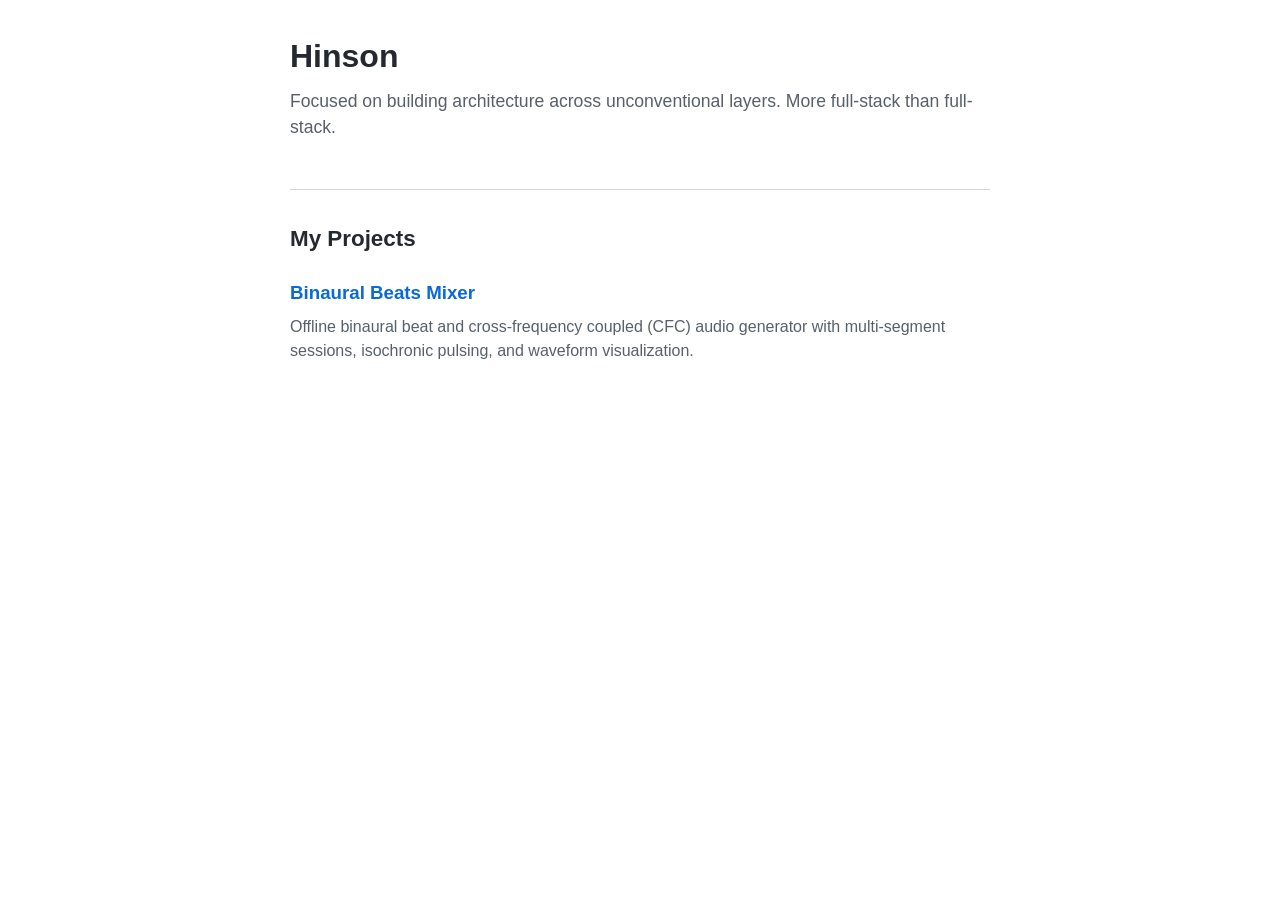
<file: index.html>
<!DOCTYPE html>
<html lang="en">
<head>
    <meta charset="UTF-8">
    <meta name="viewport" content="width=device-width, initial-scale=1.0">
    <title>Hinson | Project Directory</title>
    <link rel="stylesheet" href="style.css">
</head>
<body>
    <div class="wrapper">
        <header>
            <h1>Hinson</h1>
            <p class="bio">Focused on building architecture across unconventional layers. More full-stack than full-stack.</p>
        </header>

        <hr />

        <main>
            <h2>My Projects</h2>
            <div class="project-list">
                <article class="project-item">
                    <h3>
                        <a href="https://github.com/Hinson0820/Binaural-Beats-Mixer" target="_blank" rel="noopener">
                            Binaural Beats Mixer
                        </a>
                    </h3>
                    <p>Offline binaural beat and cross-frequency coupled (CFC) audio generator with multi-segment sessions, isochronic pulsing, and waveform visualization.  
                </article>
            </div>
        </main>

        <!--
        <footer>
            <p>Directory linked to primary repositories.</p>
        </footer>
        -->
    </div>
</body>
</html>
</file>
<file: style.css>
/* --- Base Light Theme --- */
:root {
    --bg: #ffffff;
    --text: #24292f;
    --text-muted: #57606a;
    --link: #0969da;
    --border: #d0d7de;
    --code-bg: #f6f8fa;
    --code-text: #cf222e;
    --font-stack: -apple-system, BlinkMacSystemFont, "Segoe UI", Helvetica, Arial, sans-serif;
}

/* --- System Dark Theme Auto-Switch --- */
@media (prefers-color-scheme: dark) {
    :root {
        --bg: #0d1117;
        --text: #c9d1d9;
        --text-muted: #8b949e;
        --link: #58a6ff;
        --border: #30363d;
        --code-bg: #161b22;
        --code-text: #ff7b72;
    }
}

body {
    background-color: var(--bg);
    color: var(--text);
    font-family: var(--font-stack);
    font-size: 16px;
    line-height: 1.5;
    margin: 0;
    padding: 0;
}

.wrapper {
    max-width: 700px;
    margin: 0 auto;
    padding: 2rem 1.5rem;
}

header {
    padding-bottom: 1rem;
}

h1 {
    font-size: 2rem;
    margin: 0 0 0.5rem 0;
}

.bio {
    color: var(--text-muted);
    font-size: 1.1rem;
    margin: 0;
}

hr {
    border: 0;
    border-top: 1px solid var(--border);
    margin: 2rem 0;
}

h2 {
    font-size: 1.4rem;
    margin-bottom: 1.5rem;
}

.project-item {
    padding-bottom: 2rem;
    margin-bottom: 2rem;
    border-bottom: 1px dashed var(--border);
}

.project-item:last-child {
    border-bottom: none;
}

.project-item h3 {
    margin: 0 0 0.5rem 0;
}

.project-item h3 a {
    color: var(--link);
    text-decoration: none;
}

.project-item h3 a:hover {
    text-decoration: underline;
}

.project-item p {
    color: var(--text-muted);
    margin: 0 0 1rem 0;
}

pre {
    background-color: var(--code-bg);
    border: 1px solid var(--border);
    border-radius: 6px;
    padding: 1rem;
    overflow-x: auto;
    margin: 1rem 0;
}

pre code {
    color: var(--code-text);
    background: none;
    padding: 0;
    font-size: 0.9rem;
    font-family: ui-monospace, SFMono-Regular, SF Pro Text, Menlo, Monaco, Consolas, monospace;
}

code {
    background-color: var(--code-bg);
    padding: 0.2rem 0.4rem;
    border-radius: 6px;
    font-size: 85%;
}

.tags {
    display: flex;
    gap: 0.75rem;
    font-size: 0.85rem;
    color: var(--text-muted);
}

footer {
    margin-top: 4rem;
    font-size: 0.85rem;
    color: var(--text-muted);
    text-align: center;
}
</file>
